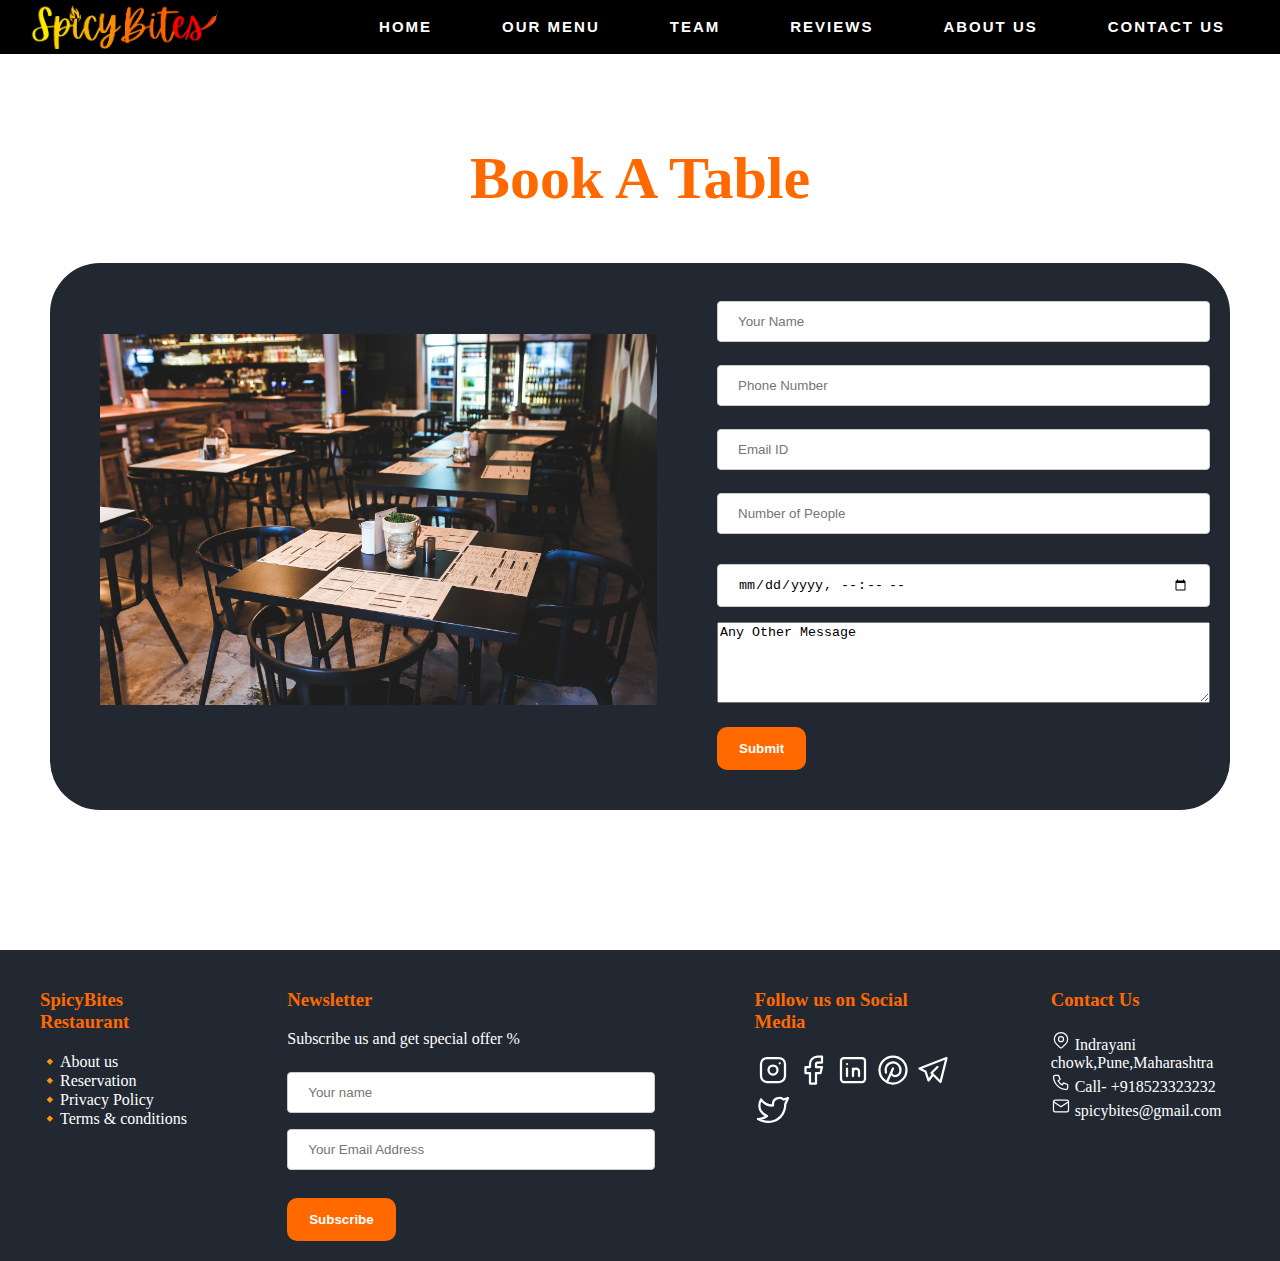
<file: bookatable.html>
<!DOCTYPE html>
<html lang="en">
<head>
    <meta charset="UTF-8">
    <meta http-equiv="X-UA-Compatible" content="IE=edge">
    <meta name="viewport" content="width=device-width, initial-scale=1.0">
    <title>Book a Table</title>
    <link rel="stylesheet" href="bookatable.css">
</head>
<body>
    <div class="head">
        <div class="logo1">
            <img src="logo1.png" height=150px; alt="SpicyBites">
        </div>
      <div class="menu1">
      <ul>
        <li id="home"><a href="index.html">HOME</a></li>
        <li id="our menu"><a href="menu.html">OUR MENU</a></li>
        <li id="team"><a href="team.html">TEAM</a></li>
        <li id="Reviews"><a href="reviews.html">REVIEWS</a></li>
        <li id="aboutus"><a href="about.html">ABOUT US</a></li>
        <li id="contactus"><a href="contactus.html">CONTACT US</a> </li>
      </ul>
      </div>
    </div>

    <br><br><br><br><br>


    <!-- this is book a table part -->
    <P class="tableheading"> Book A Table</P>
   <section class="bookatable" id="bookatable">
    <div class="table">
      <div class="">
        <img src="bookatable.jpg" alt="Restaurant Table">
      </div>
      <div class="table1"> 
      
      <form action="">
        <label for=""></label>
        <input type="text" id="book" required placeholder="Your Name"><br>
        <input type="number" id="book" required placeholder="Phone Number"><br>
        <input type="email" id="book" placeholder="Email ID"><br>
        <input type="number" id="book"  required placeholder="Number of People"><br>
        <input type="datetime-local" id="book" required placeholder="dd/mm/yyyy"><br>
        <textarea name="" id="" cols="59" rows="5">Any Other Message</textarea>
        <input type="submit" value="Submit">

      </form>
    </div>
    </div>
</section>
  
<br><br><br><br><br>
     <!-- this is footer section -->

<footer class="footer">
  
    <div class="spicybites">
        <h3 style="color: #FF6900;">SpicyBites Restaurant</h3>
        <div class="links">
         <ul>
            <li><a href="about.html">🔸About us</a></li><br>
            <li><a href="bookatable.html">🔸Reservation</a></li><br>
            <li><a href="">🔸Privacy Policy</a></li><br>
            <li><a href="">🔸Terms & conditions</a></li>
         </ul>
        </div>
      </div>
  
      <div class="newsletter">
        <h3 style="color: #FF6900;">Newsletter</h3>
        <p style="color: white;">Subscribe us and get special offer %</p>
        <form action="">
          <input type="text" placeholder="Your name">
          <input type="email" placeholder="Your Email Address" required>
          <br>
          <input type="submit" value="Subscribe">
        </form>
      </div>
      
       <div class="Socialmedia">
           <h3 style="color: #FF6900;">Follow us on Social Media</h3>
  
           <svg xmlns="http://www.w3.org/2000/svg" class="socialicon" width="36" height="36" viewBox="0 0 24 24" stroke-width="1.5" stroke="#ffffff" fill="none" stroke-linecap="round" stroke-linejoin="round">
            <path stroke="none" d="M0 0h24v24H0z" fill="none"/>
            <rect x="4" y="4" width="16" height="16" rx="4" />
            <circle cx="12" cy="12" r="3" />
            <line x1="16.5" y1="7.5" x2="16.5" y2="7.501" />
          </svg>
           
          <svg xmlns="http://www.w3.org/2000/svg" class="socialicon" width="36" height="36" viewBox="0 0 24 24" stroke-width="1.5" stroke="#ffffff" fill="none" stroke-linecap="round" stroke-linejoin="round">
            <path stroke="none" d="M0 0h24v24H0z" fill="none"/>
            <path d="M7 10v4h3v7h4v-7h3l1 -4h-4v-2a1 1 0 0 1 1 -1h3v-4h-3a5 5 0 0 0 -5 5v2h-3" />
          </svg>
  
          <svg xmlns="http://www.w3.org/2000/svg" class="socialicon" width="36" height="36" viewBox="0 0 24 24" stroke-width="1.5" stroke="#ffffff" fill="none" stroke-linecap="round" stroke-linejoin="round">
            <path stroke="none" d="M0 0h24v24H0z" fill="none"/>
            <rect x="4" y="4" width="16" height="16" rx="2" />
            <line x1="8" y1="11" x2="8" y2="16" />
            <line x1="8" y1="8" x2="8" y2="8.01" />
            <line x1="12" y1="16" x2="12" y2="11" />
            <path d="M16 16v-3a2 2 0 0 0 -4 0" />
          </svg>
  
          <svg xmlns="http://www.w3.org/2000/svg" class="socialicon" width="36" height="36" viewBox="0 0 24 24" stroke-width="1.5" stroke="#ffffff" fill="none" stroke-linecap="round" stroke-linejoin="round">
            <path stroke="none" d="M0 0h24v24H0z" fill="none"/>
            <line x1="8" y1="20" x2="12" y2="11" />
            <path d="M10.7 14c.437 1.263 1.43 2 2.55 2c2.071 0 3.75 -1.554 3.75 -4a5 5 0 1 0 -9.7 1.7" />
            <circle cx="12" cy="12" r="9" />
          </svg>
  
          <svg xmlns="http://www.w3.org/2000/svg" class="socialicon" width="36" height="36" viewBox="0 0 24 24" stroke-width="1.5" stroke="#ffffff" fill="none" stroke-linecap="round" stroke-linejoin="round">
            <path stroke="none" d="M0 0h24v24H0z" fill="none"/>
            <path d="M15 10l-4 4l6 6l4 -16l-18 7l4 2l2 6l3 -4" />
          </svg>
  
          <svg xmlns="http://www.w3.org/2000/svg" class="icon icon-tabler icon-tabler-brand-twitter" width="36" height="36" viewBox="0 0 24 24" stroke-width="1.5" stroke="#ffffff" fill="none" stroke-linecap="round" stroke-linejoin="round">
            <path stroke="none" d="M0 0h24v24H0z" fill="none"/>
            <path d="M22 4.01c-1 .49 -1.98 .689 -3 .99c-1.121 -1.265 -2.783 -1.335 -4.38 -.737s-2.643 2.06 -2.62 3.737v1c-3.245 .083 -6.135 -1.395 -8 -4c0 0 -4.182 7.433 4 11c-1.872 1.247 -3.739 2.088 -6 2c3.308 1.803 6.913 2.423 10.034 1.517c3.58 -1.04 6.522 -3.723 7.651 -7.742a13.84 13.84 0 0 0 .497 -3.753c-.002 -.249 1.51 -2.772 1.818 -4.013z" />
          </svg>
  
       </div>
  
       <div class="contactfooter">
        <h3 style="color: #FF6900;">Contact Us</h3>
        
         <svg xmlns="http://www.w3.org/2000/svg" class="locationicon" width="20" height="20" viewBox="0 0 24 24" stroke-width="1.5" stroke="#ffffff" fill="none" stroke-linecap="round" stroke-linejoin="round">
          <path stroke="none" d="M0 0h24v24H0z" fill="none"/>
          <circle cx="12" cy="11" r="3" />
          <path d="M17.657 16.657l-4.243 4.243a2 2 0 0 1 -2.827 0l-4.244 -4.243a8 8 0 1 1 11.314 0z" />
        </svg>
        <span style="color:white ;">Indrayani chowk,Pune,Maharashtra</span>
         <br>
        <svg xmlns="http://www.w3.org/2000/svg" class="callicon" width="20" height="20" viewBox="0 0 24 24" stroke-width="1.5" stroke="#ffffff" fill="none" stroke-linecap="round" stroke-linejoin="round">
          <path stroke="none" d="M0 0h24v24H0z" fill="none"/>
          <path d="M5 4h4l2 5l-2.5 1.5a11 11 0 0 0 5 5l1.5 -2.5l5 2v4a2 2 0 0 1 -2 2a16 16 0 0 1 -15 -15a2 2 0 0 1 2 -2" />
        </svg>
        <span style="color: white;">Call- +918523323232</span>
        <br>
        <svg xmlns="http://www.w3.org/2000/svg" class="mailicon" width="20" height="20" viewBox="0 0 24 24" stroke-width="1.5" stroke="#ffffff" fill="none" stroke-linecap="round" stroke-linejoin="round">
          <path stroke="none" d="M0 0h24v24H0z" fill="none"/>
          <rect x="3" y="5" width="18" height="14" rx="2" />
          <polyline points="3 7 12 13 21 7" />
        </svg>
        <span style="color: white;">spicybites@gmail.com</span>
       </div>
        
  </footer>
  
</body>
</html>
</file>
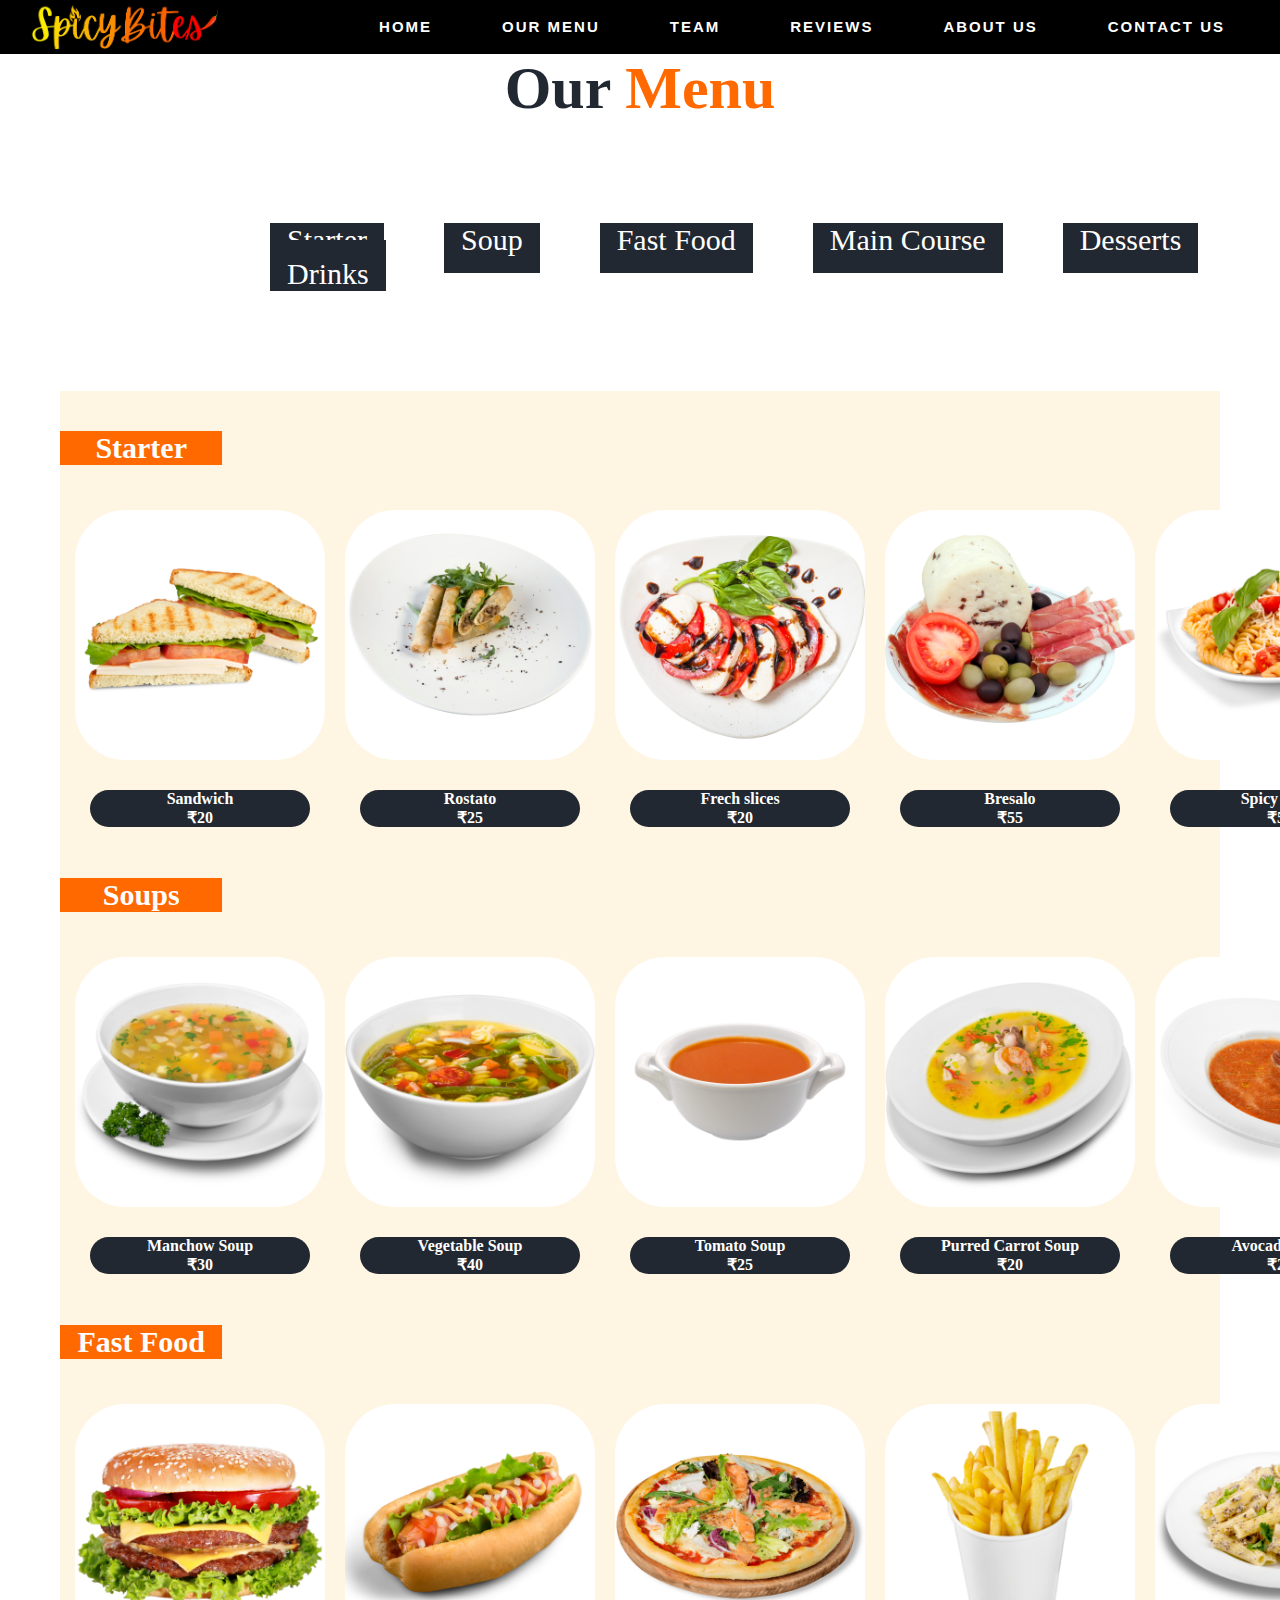
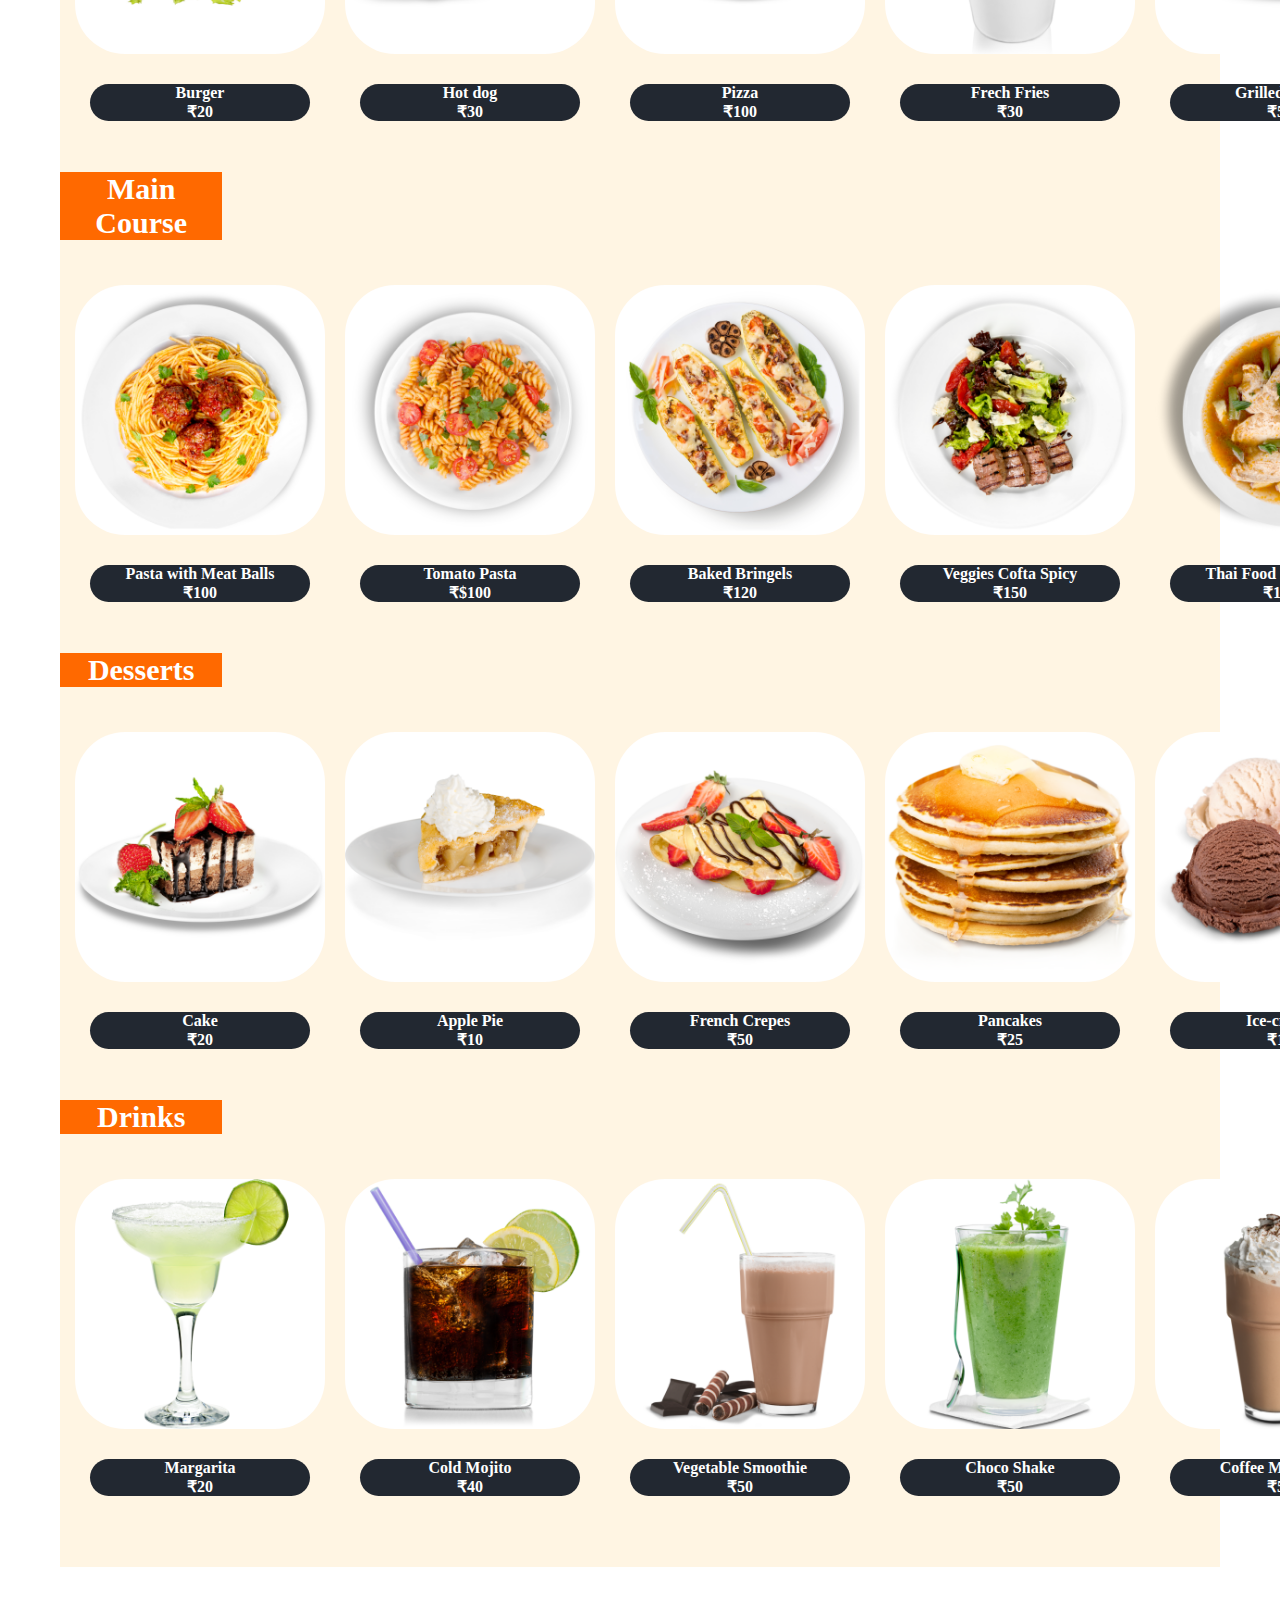
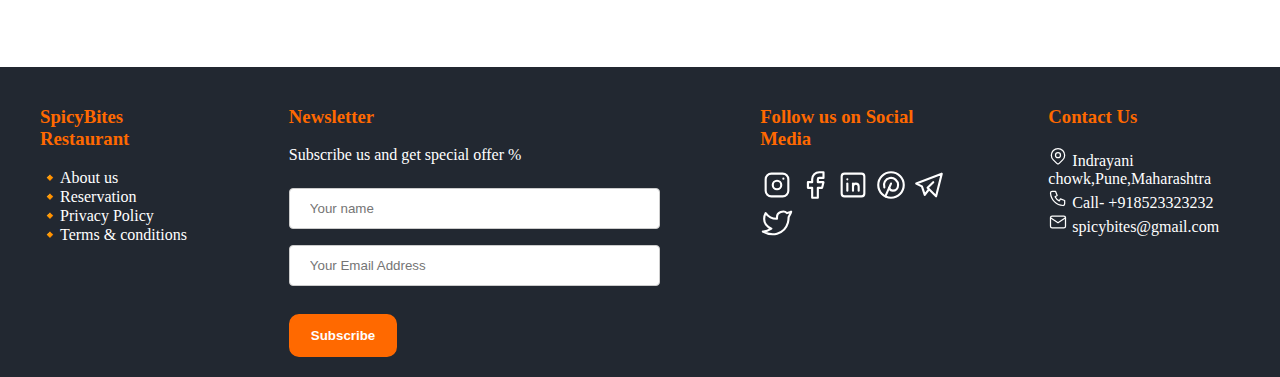
<file: menu.html>
<!DOCTYPE html>
<html lang="en">
<head>
    <meta charset="UTF-8">
    <meta http-equiv="X-UA-Compatible" content="IE=edge">
    <meta name="viewport" content="width=device-width, initial-scale=1.0">
    <title>SpicyBites Menu</title>
    <link rel="stylesheet" href="menu.css">
</head>
<body>
 
    <!-- this is navigation bar section  -->


    <div class="head">
        <div class="logo1">
            <img src="logo1.png" height=150px; alt="SpicyBites">
        </div>
      <div class="menu1">
      <ul>
        <li id="home"><a href="index.html">HOME</a></li>
        <li id="our menu"><a href="menu.html">OUR MENU</a></li>
        <li id="team"><a href="team.html">TEAM</a></li>
        <li id="Reviews"><a href="reviews.html">REVIEWS</a></li>
        <li id="aboutus"><a href="about.html">ABOUT US</a></li>
        <li id="contactus"><a href="contactus.html">CONTACT US</a> </li>
      </ul>
      </div>
    </div>

<!-- This is our menu section -->

<p class="delicious">Our <span style="color: #FF6900;">Menu</span></p>
<div class="ourmenu">
  <ul>
    <li id="#starter"><a href="#starter">Starter</a></li>
    <li id=""><a href="#soup">Soup</a></li>
    <li id=""><a href="#fastfood">Fast Food</a></li>
    <li id=""><a href="#maincourse">Main Course</a></li>
    <li id=""><a href="#desserts">Desserts</a></li>
    <li id=""><a href="#drinks">Drinks</a></li>
  </ul>
  </div>


  <section class="dishcontainer">
      <p class="maindishhead" id="starter">Starter</p>
      <div class="dishesimg" >
        <div class="imagecontainer">
          <img src="starter1.png" alt="Dish" class="disheffect">
            <div class="dishname">
              <p>Sandwich<br><span>₹20<span></p>
            </div>
        </div>

        <div class="imagecontainer">
          <img src="starter2.png" alt="Dish" class="disheffect">
          <div class="dishname">
            <p>Rostato<br><span>₹25<span></p>
          </div>
        </div>


        <div class="imagecontainer">
          <img src="starter3.png" alt="Dish" class="disheffect">
          <div class="dishname">
            <p>Frech slices<br><span>₹20<span></p>
          </div>
        </div>


        <div class="imagecontainer">
          <img src="starter4.png" alt="Dish" class="disheffect">
          <div class="dishname">
            <p>Bresalo<br><span>₹55<span></p>
          </div>
        </div>


        <div class="imagecontainer">
          <img src="starter5.png" alt="Dish" class="disheffect">
          <div class="dishname">
            <p>Spicy Pasta<br><span>₹55<span></p>
          </div>
        </div>
      </div>
    

    <!-- this is soup part -->

      <p class="maindishhead" id="soup">Soups</p>
      <div class="dishesimg">
        <div class="imagecontainer">
          <img src="soup1.png" alt="Dish" class="disheffect">
            <div class="dishname">
              <p>Manchow Soup<br><span>₹30<span></p>
            </div>
        </div>

        <div class="imagecontainer">
          <img src="soup2.png" alt="Dish" class="disheffect">
          <div class="dishname">
            <p>Vegetable Soup<br><span>₹40<span></p>
          </div>
        </div>


        <div class="imagecontainer">
          <img src="soup3.png" alt="Dish" class="disheffect">
          <div class="dishname">
            <p>Tomato Soup<br><span>₹25<span></p>
          </div>
        </div>


        <div class="imagecontainer">
          <img src="soup4.png" alt="Dish" class="disheffect">
          <div class="dishname">
            <p>Purred Carrot Soup<br><span>₹20<span></p>
          </div>
        </div>


        <div class="imagecontainer">
          <img src="soup5.png" alt="Dish" class="disheffect">
          <div class="dishname">
            <p>Avocado Soup<br><span>₹20<span></p>
          </div>
        </div>
      </div>



    <!-- this is fast food part -->

    <p class="maindishhead" id="fastfood">Fast Food</p>
    <div class="dishesimg">
      <div class="imagecontainer">
        <img src="fast1.png" alt="Dish" class="disheffect">
          <div class="dishname">
            <p>Burger<br><span>₹20<span></p>
          </div>
      </div>

      <div class="imagecontainer">
        <img src="fast2.png" alt="Dish" class="disheffect">
        <div class="dishname">
          <p>Hot dog<br><span>₹30<span></p>
        </div>
      </div>


      <div class="imagecontainer">
        <img src="fast3.png" alt="Dish" class="disheffect">
        <div class="dishname">
          <p>Pizza<br><span>₹100<span></p>
        </div>
      </div>


      <div class="imagecontainer">
        <img src="fast4.png" alt="Dish" class="disheffect">
        <div class="dishname">
          <p>Frech Fries<br><span>₹30<span></p>
        </div>
      </div>


      <div class="imagecontainer">
        <img src="fast5.png" alt="Dish" class="disheffect">
        <div class="dishname">
          <p>Grilled Pasta<br><span>₹50<span></p>
        </div>
      </div>
    </div>

<!-- this is main course part -->

<p class="maindishhead" id="maincourse">Main Course</p>
    <div class="dishesimg">
      <div class="imagecontainer">
        <img src="dish1.png" alt="Dish" class="disheffect">
          <div class="dishname">
            <p>Pasta with Meat Balls<br><span>₹100<span></p>
          </div>
      </div>

      <div class="imagecontainer">
        <img src="dish2.png" alt="Dish" class="disheffect">
        <div class="dishname">
          <p>Tomato Pasta<br><span>₹$100<span></p>
        </div>
      </div>


      <div class="imagecontainer">
        <img src="dish3.png" alt="Dish" class="disheffect">
        <div class="dishname">
          <p>Baked Bringels<br><span>₹120<span></p>
        </div>
      </div>


      <div class="imagecontainer">
        <img src="dish4.png" alt="Dish" class="disheffect">
        <div class="dishname">
          <p>Veggies Cofta Spicy<br><span>₹150<span></p>
        </div>
      </div>


      <div class="imagecontainer">
        <img src="dish5.png" alt="Dish" class="disheffect">
        <div class="dishname">
          <p>Thai Food Red Curry<br><span>₹120<span></p>
        </div>
      </div>
    </div>

   
    
    <!-- this is dessert part -->
    
    <p class="maindishhead" id="desserts">Desserts</p>
    <div class="dishesimg">
      <div class="imagecontainer">
        <img src="desserts1.png" alt="Dish" class="disheffect">
          <div class="dishname">
            <p>Cake<br><span>₹20<span></p>
          </div>
      </div>

      <div class="imagecontainer">
        <img src="desserts2.png" alt="Dish" class="disheffect">
        <div class="dishname">
          <p>Apple Pie<br><span>₹10<span></p>
        </div>
      </div>


      <div class="imagecontainer">
        <img src="desserts3.png" alt="Dish" class="disheffect">
        <div class="dishname">
          <p>French Crepes<br><span>₹50<span></p>
        </div>
      </div>


      <div class="imagecontainer">
        <img src="desserts4.png" alt="Dish" class="disheffect">
        <div class="dishname">
          <p>Pancakes<br><span>₹25<span></p>
        </div>
      </div>


      <div class="imagecontainer">
        <img src="desserts5.png" alt="Dish" class="disheffect">
        <div class="dishname">
          <p>Ice-cream<br><span>₹15<span></p>
        </div>
      </div>
    </div>




    <!-- this is last part -->

    <p class="maindishhead" id="drinks">Drinks</p>
    <div class="dishesimg">
      <div class="imagecontainer">
        <img src="drink1.png" alt="Dish" class="disheffect">
          <div class="dishname">
            <p>Margarita<br><span>₹20<span></p>
          </div>
      </div>

      <div class="imagecontainer">
        <img src="drink2.png" alt="Dish" class="disheffect">
        <div class="dishname">
          <p>Cold Mojito<br><span>₹40<span></p>
        </div>
      </div>


      <div class="imagecontainer">
        <img src="drink3.png" alt="Dish" class="disheffect">
        <div class="dishname">
          <p>Vegetable Smoothie<br><span>₹50<span></p>
        </div>
      </div>


      <div class="imagecontainer">
        <img src="drink4.png" alt="Dish" class="disheffect">
        <div class="dishname">
          <p>Choco Shake<br><span>₹50<span></p>
        </div>
      </div>


      <div class="imagecontainer">
        <img src="drink5.png" alt="Dish" class="disheffect">
        <div class="dishname">
          <p>Coffee Milkshake<br><span>₹50<span></p>
        </div>
      </div>
    </div>   
  </section>




    <!-- this is footer section -->

<footer class="footer">
  
  <div class="spicybites">
      <h3 style="color: #FF6900;">SpicyBites Restaurant</h3>
      <div class="links">
       <ul>
          <li><a href="about.html">🔸About us</a></li><br>
          <li><a href="bookatable.html">🔸Reservation</a></li><br>
          <li><a href="">🔸Privacy Policy</a></li><br>
          <li><a href="">🔸Terms & conditions</a></li>
       </ul>
      </div>
    </div>

    <div class="newsletter">
      <h3 style="color: #FF6900;">Newsletter</h3>
      <p style="color: white;">Subscribe us and get special offer %</p>
      <form action="">
        <input type="text" placeholder="Your name">
        <input type="email" placeholder="Your Email Address" required>
        <br>
        <input type="submit" value="Subscribe">
      </form>
    </div>
    
     <div class="Socialmedia">
         <h3 style="color: #FF6900;">Follow us on Social Media</h3>

         <svg xmlns="http://www.w3.org/2000/svg" class="socialicon" width="34" height="34" viewBox="0 0 24 24" stroke-width="1.5" stroke="#ffffff" fill="none" stroke-linecap="round" stroke-linejoin="round">
          <path stroke="none" d="M0 0h24v24H0z" fill="none"/>
          <rect x="4" y="4" width="16" height="16" rx="4" />
          <circle cx="12" cy="12" r="3" />
          <line x1="16.5" y1="7.5" x2="16.5" y2="7.501" />
        </svg>
         
        <svg xmlns="http://www.w3.org/2000/svg" class="socialicon" width="34" height="34" viewBox="0 0 24 24" stroke-width="1.5" stroke="#ffffff" fill="none" stroke-linecap="round" stroke-linejoin="round">
          <path stroke="none" d="M0 0h24v24H0z" fill="none"/>
          <path d="M7 10v4h3v7h4v-7h3l1 -4h-4v-2a1 1 0 0 1 1 -1h3v-4h-3a5 5 0 0 0 -5 5v2h-3" />
        </svg>

        <svg xmlns="http://www.w3.org/2000/svg" class="socialicon" width="34" height="34" viewBox="0 0 24 24" stroke-width="1.5" stroke="#ffffff" fill="none" stroke-linecap="round" stroke-linejoin="round">
          <path stroke="none" d="M0 0h24v24H0z" fill="none"/>
          <rect x="4" y="4" width="16" height="16" rx="2" />
          <line x1="8" y1="11" x2="8" y2="16" />
          <line x1="8" y1="8" x2="8" y2="8.01" />
          <line x1="12" y1="16" x2="12" y2="11" />
          <path d="M16 16v-3a2 2 0 0 0 -4 0" />
        </svg>

        <svg xmlns="http://www.w3.org/2000/svg" class="socialicon" width="34" height="34" viewBox="0 0 24 24" stroke-width="1.5" stroke="#ffffff" fill="none" stroke-linecap="round" stroke-linejoin="round">
          <path stroke="none" d="M0 0h24v24H0z" fill="none"/>
          <line x1="8" y1="20" x2="12" y2="11" />
          <path d="M10.7 14c.437 1.263 1.43 2 2.55 2c2.071 0 3.75 -1.554 3.75 -4a5 5 0 1 0 -9.7 1.7" />
          <circle cx="12" cy="12" r="9" />
        </svg>

        <svg xmlns="http://www.w3.org/2000/svg" class="socialicon" width="34" height="34" viewBox="0 0 24 24" stroke-width="1.5" stroke="#ffffff" fill="none" stroke-linecap="round" stroke-linejoin="round">
          <path stroke="none" d="M0 0h24v24H0z" fill="none"/>
          <path d="M15 10l-4 4l6 6l4 -16l-18 7l4 2l2 6l3 -4" />
        </svg>

        <svg xmlns="http://www.w3.org/2000/svg" class="icon icon-tabler icon-tabler-brand-twitter" width="34" height="34" viewBox="0 0 24 24" stroke-width="1.5" stroke="#ffffff" fill="none" stroke-linecap="round" stroke-linejoin="round">
          <path stroke="none" d="M0 0h24v24H0z" fill="none"/>
          <path d="M22 4.01c-1 .49 -1.98 .689 -3 .99c-1.121 -1.265 -2.783 -1.335 -4.38 -.737s-2.643 2.06 -2.62 3.737v1c-3.245 .083 -6.135 -1.395 -8 -4c0 0 -4.182 7.433 4 11c-1.872 1.247 -3.739 2.088 -6 2c3.308 1.803 6.913 2.423 10.034 1.517c3.58 -1.04 6.522 -3.723 7.651 -7.742a13.84 13.84 0 0 0 .497 -3.753c-.002 -.249 1.51 -2.772 1.818 -4.013z" />
        </svg>

     </div>

     <div class="contactfooter">
      <h3 style="color: #FF6900;">Contact Us</h3>
      
       <svg xmlns="http://www.w3.org/2000/svg" class="locationicon" width="20" height="20" viewBox="0 0 24 24" stroke-width="1.5" stroke="#ffffff" fill="none" stroke-linecap="round" stroke-linejoin="round">
        <path stroke="none" d="M0 0h24v24H0z" fill="none"/>
        <circle cx="12" cy="11" r="3" />
        <path d="M17.657 16.657l-4.243 4.243a2 2 0 0 1 -2.827 0l-4.244 -4.243a8 8 0 1 1 11.314 0z" />
      </svg>
      <span style="color:white ;">Indrayani chowk,Pune,Maharashtra</span>
       <br>
      <svg xmlns="http://www.w3.org/2000/svg" class="callicon" width="20" height="20" viewBox="0 0 24 24" stroke-width="1.5" stroke="#ffffff" fill="none" stroke-linecap="round" stroke-linejoin="round">
        <path stroke="none" d="M0 0h24v24H0z" fill="none"/>
        <path d="M5 4h4l2 5l-2.5 1.5a11 11 0 0 0 5 5l1.5 -2.5l5 2v4a2 2 0 0 1 -2 2a16 16 0 0 1 -15 -15a2 2 0 0 1 2 -2" />
      </svg>
      <span style="color: white;">Call- +918523323232</span>
      <br>
      <svg xmlns="http://www.w3.org/2000/svg" class="mailicon" width="20" height="20" viewBox="0 0 24 24" stroke-width="1.5" stroke="#ffffff" fill="none" stroke-linecap="round" stroke-linejoin="round">
        <path stroke="none" d="M0 0h24v24H0z" fill="none"/>
        <rect x="3" y="5" width="18" height="14" rx="2" />
        <polyline points="3 7 12 13 21 7" />
      </svg>
      <span style="color: white;">spicybites@gmail.com</span>
     </div>
      
</footer>
 

</body>
</html>
</file>
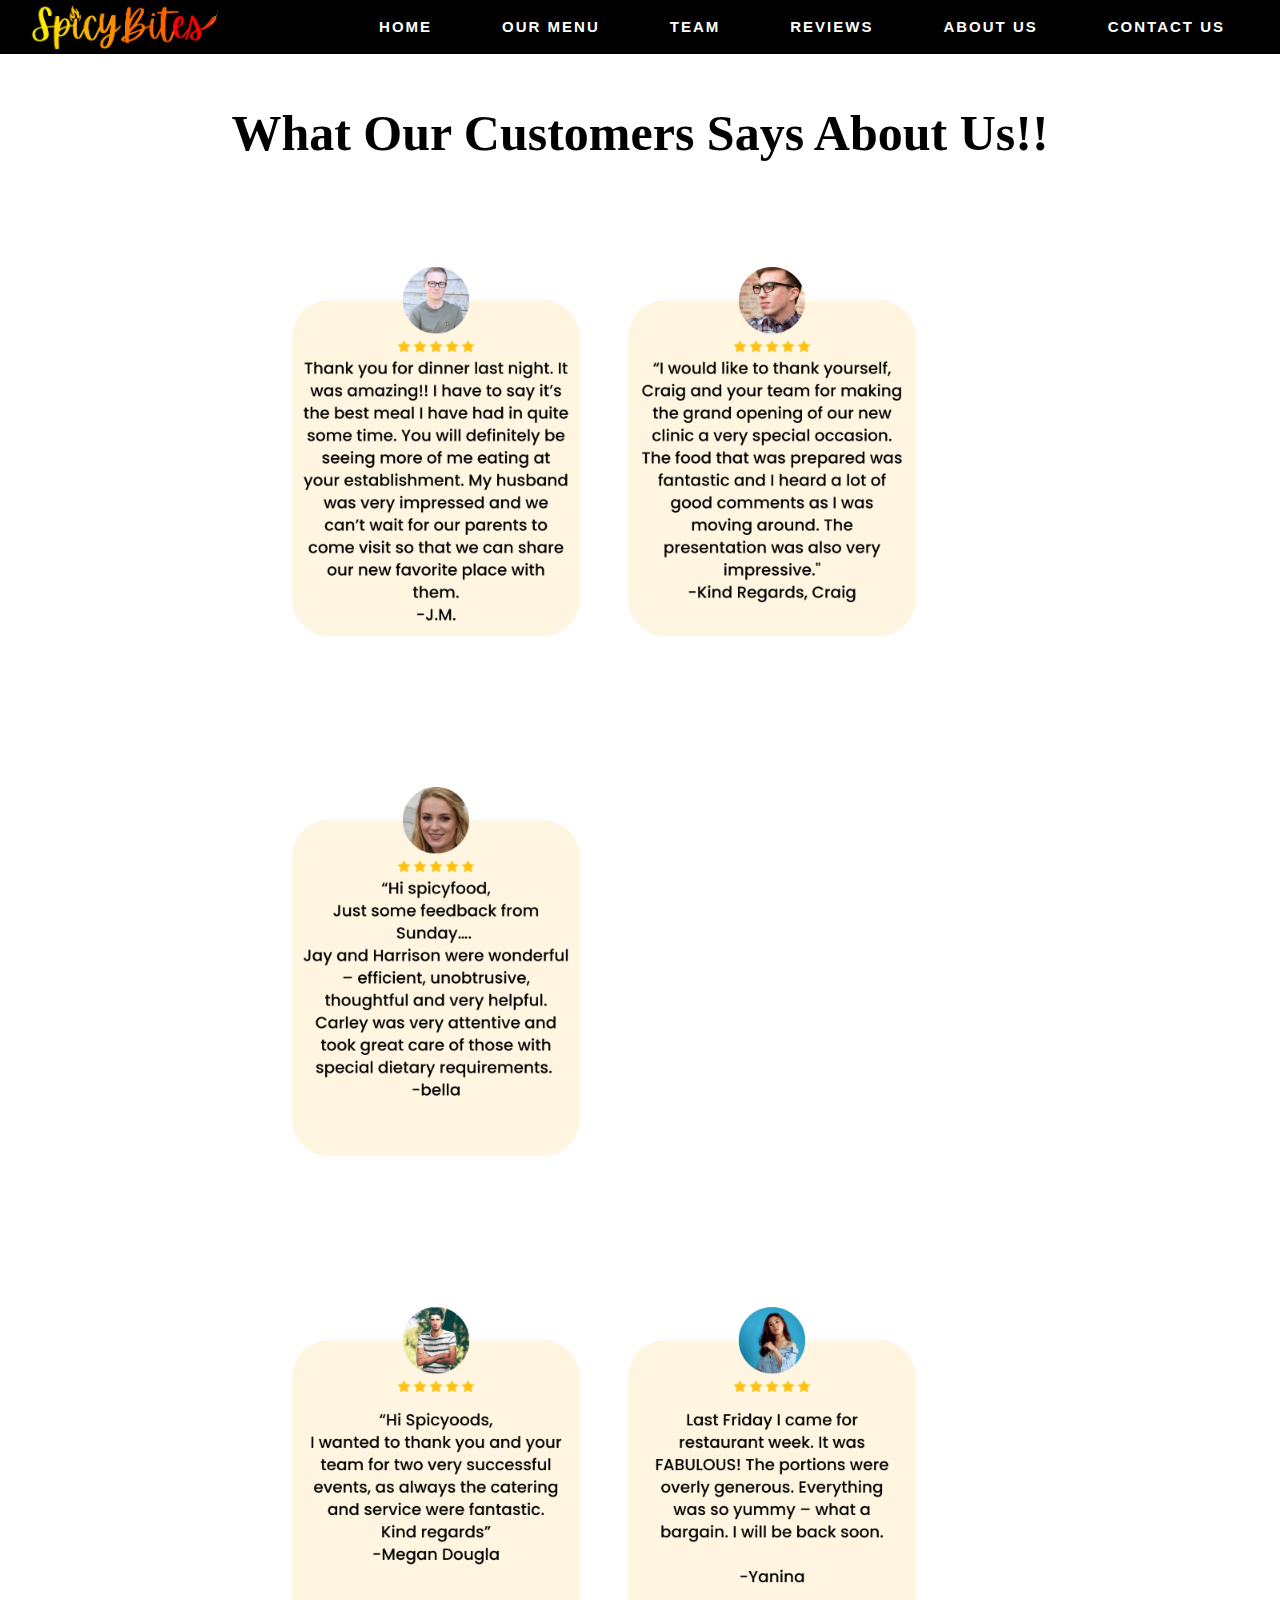
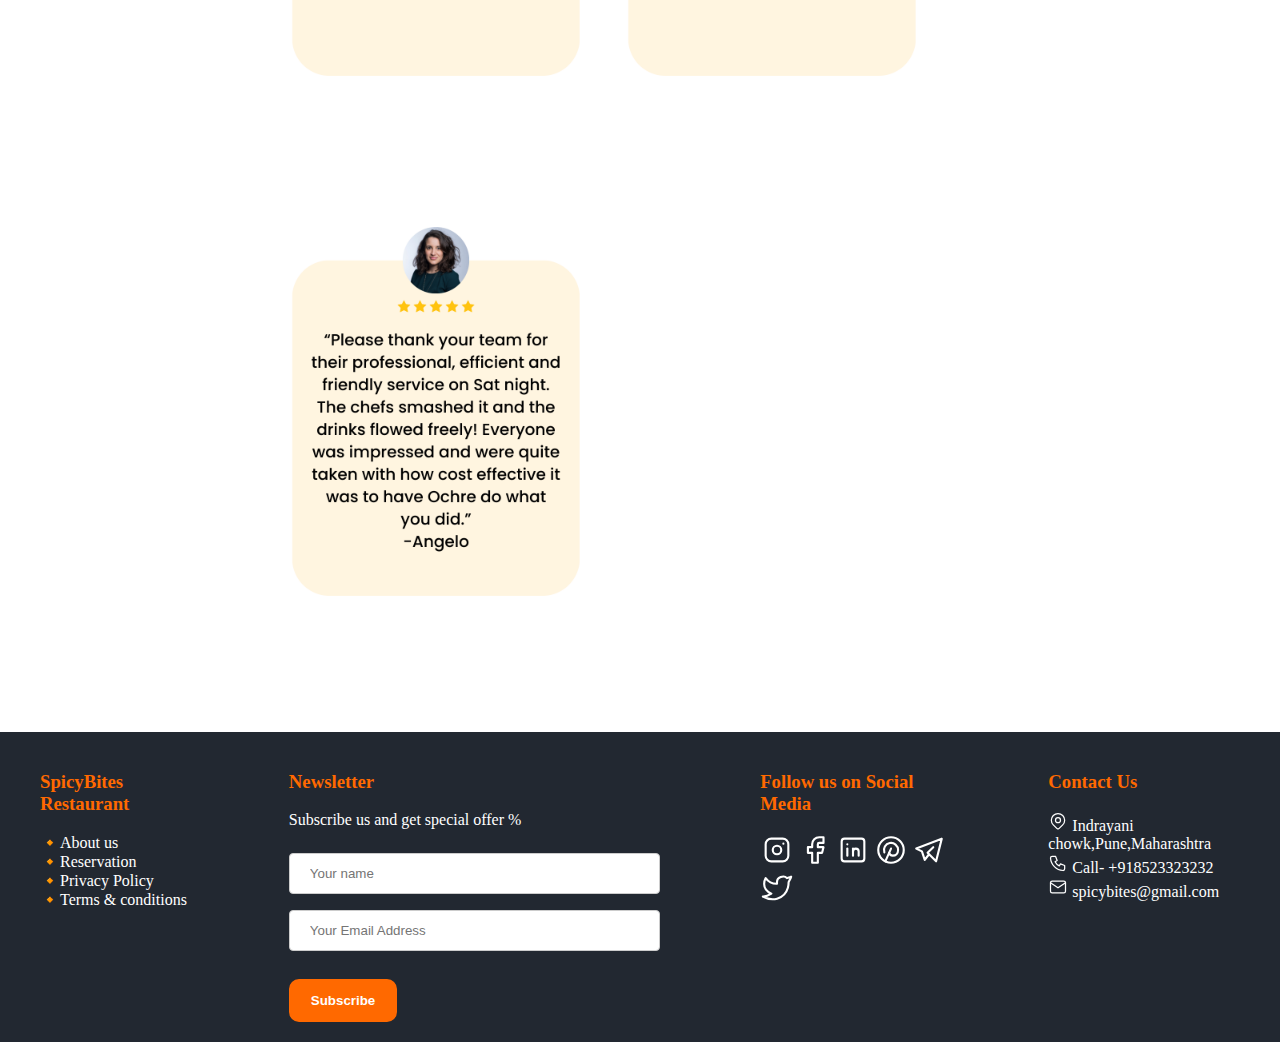
<file: reviews.html>
<!DOCTYPE html>
<html lang="en">
<head>
    <meta charset="UTF-8">
    <meta http-equiv="X-UA-Compatible" content="IE=edge">
    <meta name="viewport" content="width=device-width, initial-scale=1.0">
    <title>SpicyBites Menu</title>
    <link rel="stylesheet" href="reviews.css">
</head>
<body>
 
    <!-- this is navigation bar section  -->


    <div class="head">
        <div class="logo1">
            <img src="logo1.png" height=150px; alt="SpicyBites">
        </div>
      <div class="menu1">
      <ul>
        <li id="home"><a href="index.html">HOME</a></li>
        <li id="our menu"><a href="menu.html">OUR MENU</a></li>
        <li id="team"><a href="team.html">TEAM</a></li>
        <li id="Reviews"><a href="reviews.html">REVIEWS</a></li>
        <li id="aboutus"><a href="about.html">ABOUT US</a></li>
        <li id="contactus"><a href="contactus.html">CONTACT US</a> </li>
      </ul>
      </div>
    </div>

<!-- this is reviews section -->

 <!-- this is reviews section -->
 <section class="reviews" id="reviews">
  <p style="font-size:50px ;text-align: center;font-weight: bolder;">What Our Customers Says About Us!!</p>
<div class="reviews-container">
  <div class="reviews">
      <img src="review1.png" alt="">
      <img src="review2.png" alt="">
      <img src="review3.png" alt="">
  </div>

  <div class="reviews">
    <img src="review4.png" alt="">
    <img src="review5.png" alt="">
    <img src="review6.png" alt="">
  </div>
</div>  


</section>







    <!-- this is footer section -->

<footer class="footer">
  
  <div class="spicybites">
      <h3 style="color: #FF6900;">SpicyBites Restaurant</h3>
      <div class="links">
       <ul>
          <li><a href="about.html">🔸About us</a></li><br>
          <li><a href="bookatable.html">🔸Reservation</a></li><br>
          <li><a href="">🔸Privacy Policy</a></li><br>
          <li><a href="">🔸Terms & conditions</a></li>
       </ul>
      </div>
    </div>

    <div class="newsletter">
      <h3 style="color: #FF6900;">Newsletter</h3>
      <p style="color: white;">Subscribe us and get special offer %</p>
      <form action="">
        <input type="text" placeholder="Your name">
        <input type="email" placeholder="Your Email Address" required>
        <br>
        <input type="submit" value="Subscribe">
      </form>
    </div>
    
     <div class="Socialmedia">
         <h3 style="color: #FF6900;">Follow us on Social Media</h3>

         <svg xmlns="http://www.w3.org/2000/svg" class="socialicon" width="34" height="34" viewBox="0 0 24 24" stroke-width="1.5" stroke="#ffffff" fill="none" stroke-linecap="round" stroke-linejoin="round">
          <path stroke="none" d="M0 0h24v24H0z" fill="none"/>
          <rect x="4" y="4" width="16" height="16" rx="4" />
          <circle cx="12" cy="12" r="3" />
          <line x1="16.5" y1="7.5" x2="16.5" y2="7.501" />
        </svg>
         
        <svg xmlns="http://www.w3.org/2000/svg" class="socialicon" width="34" height="34" viewBox="0 0 24 24" stroke-width="1.5" stroke="#ffffff" fill="none" stroke-linecap="round" stroke-linejoin="round">
          <path stroke="none" d="M0 0h24v24H0z" fill="none"/>
          <path d="M7 10v4h3v7h4v-7h3l1 -4h-4v-2a1 1 0 0 1 1 -1h3v-4h-3a5 5 0 0 0 -5 5v2h-3" />
        </svg>

        <svg xmlns="http://www.w3.org/2000/svg" class="socialicon" width="34" height="34" viewBox="0 0 24 24" stroke-width="1.5" stroke="#ffffff" fill="none" stroke-linecap="round" stroke-linejoin="round">
          <path stroke="none" d="M0 0h24v24H0z" fill="none"/>
          <rect x="4" y="4" width="16" height="16" rx="2" />
          <line x1="8" y1="11" x2="8" y2="16" />
          <line x1="8" y1="8" x2="8" y2="8.01" />
          <line x1="12" y1="16" x2="12" y2="11" />
          <path d="M16 16v-3a2 2 0 0 0 -4 0" />
        </svg>

        <svg xmlns="http://www.w3.org/2000/svg" class="socialicon" width="34" height="34" viewBox="0 0 24 24" stroke-width="1.5" stroke="#ffffff" fill="none" stroke-linecap="round" stroke-linejoin="round">
          <path stroke="none" d="M0 0h24v24H0z" fill="none"/>
          <line x1="8" y1="20" x2="12" y2="11" />
          <path d="M10.7 14c.437 1.263 1.43 2 2.55 2c2.071 0 3.75 -1.554 3.75 -4a5 5 0 1 0 -9.7 1.7" />
          <circle cx="12" cy="12" r="9" />
        </svg>

        <svg xmlns="http://www.w3.org/2000/svg" class="socialicon" width="34" height="34" viewBox="0 0 24 24" stroke-width="1.5" stroke="#ffffff" fill="none" stroke-linecap="round" stroke-linejoin="round">
          <path stroke="none" d="M0 0h24v24H0z" fill="none"/>
          <path d="M15 10l-4 4l6 6l4 -16l-18 7l4 2l2 6l3 -4" />
        </svg>

        <svg xmlns="http://www.w3.org/2000/svg" class="icon icon-tabler icon-tabler-brand-twitter" width="34" height="34" viewBox="0 0 24 24" stroke-width="1.5" stroke="#ffffff" fill="none" stroke-linecap="round" stroke-linejoin="round">
          <path stroke="none" d="M0 0h24v24H0z" fill="none"/>
          <path d="M22 4.01c-1 .49 -1.98 .689 -3 .99c-1.121 -1.265 -2.783 -1.335 -4.38 -.737s-2.643 2.06 -2.62 3.737v1c-3.245 .083 -6.135 -1.395 -8 -4c0 0 -4.182 7.433 4 11c-1.872 1.247 -3.739 2.088 -6 2c3.308 1.803 6.913 2.423 10.034 1.517c3.58 -1.04 6.522 -3.723 7.651 -7.742a13.84 13.84 0 0 0 .497 -3.753c-.002 -.249 1.51 -2.772 1.818 -4.013z" />
        </svg>

     </div>

     <div class="contactfooter">
      <h3 style="color: #FF6900;">Contact Us</h3>
      
       <svg xmlns="http://www.w3.org/2000/svg" class="locationicon" width="20" height="20" viewBox="0 0 24 24" stroke-width="1.5" stroke="#ffffff" fill="none" stroke-linecap="round" stroke-linejoin="round">
        <path stroke="none" d="M0 0h24v24H0z" fill="none"/>
        <circle cx="12" cy="11" r="3" />
        <path d="M17.657 16.657l-4.243 4.243a2 2 0 0 1 -2.827 0l-4.244 -4.243a8 8 0 1 1 11.314 0z" />
      </svg>
      <span style="color:white ;">Indrayani chowk,Pune,Maharashtra</span>
       <br>
      <svg xmlns="http://www.w3.org/2000/svg" class="callicon" width="20" height="20" viewBox="0 0 24 24" stroke-width="1.5" stroke="#ffffff" fill="none" stroke-linecap="round" stroke-linejoin="round">
        <path stroke="none" d="M0 0h24v24H0z" fill="none"/>
        <path d="M5 4h4l2 5l-2.5 1.5a11 11 0 0 0 5 5l1.5 -2.5l5 2v4a2 2 0 0 1 -2 2a16 16 0 0 1 -15 -15a2 2 0 0 1 2 -2" />
      </svg>
      <span style="color: white;">Call- +918523323232</span>
      <br>
      <svg xmlns="http://www.w3.org/2000/svg" class="mailicon" width="20" height="20" viewBox="0 0 24 24" stroke-width="1.5" stroke="#ffffff" fill="none" stroke-linecap="round" stroke-linejoin="round">
        <path stroke="none" d="M0 0h24v24H0z" fill="none"/>
        <rect x="3" y="5" width="18" height="14" rx="2" />
        <polyline points="3 7 12 13 21 7" />
      </svg>
      <span style="color: white;">spicybites@gmail.com</span>
     </div>
      
</footer>
 

</body>
</html>
</file>
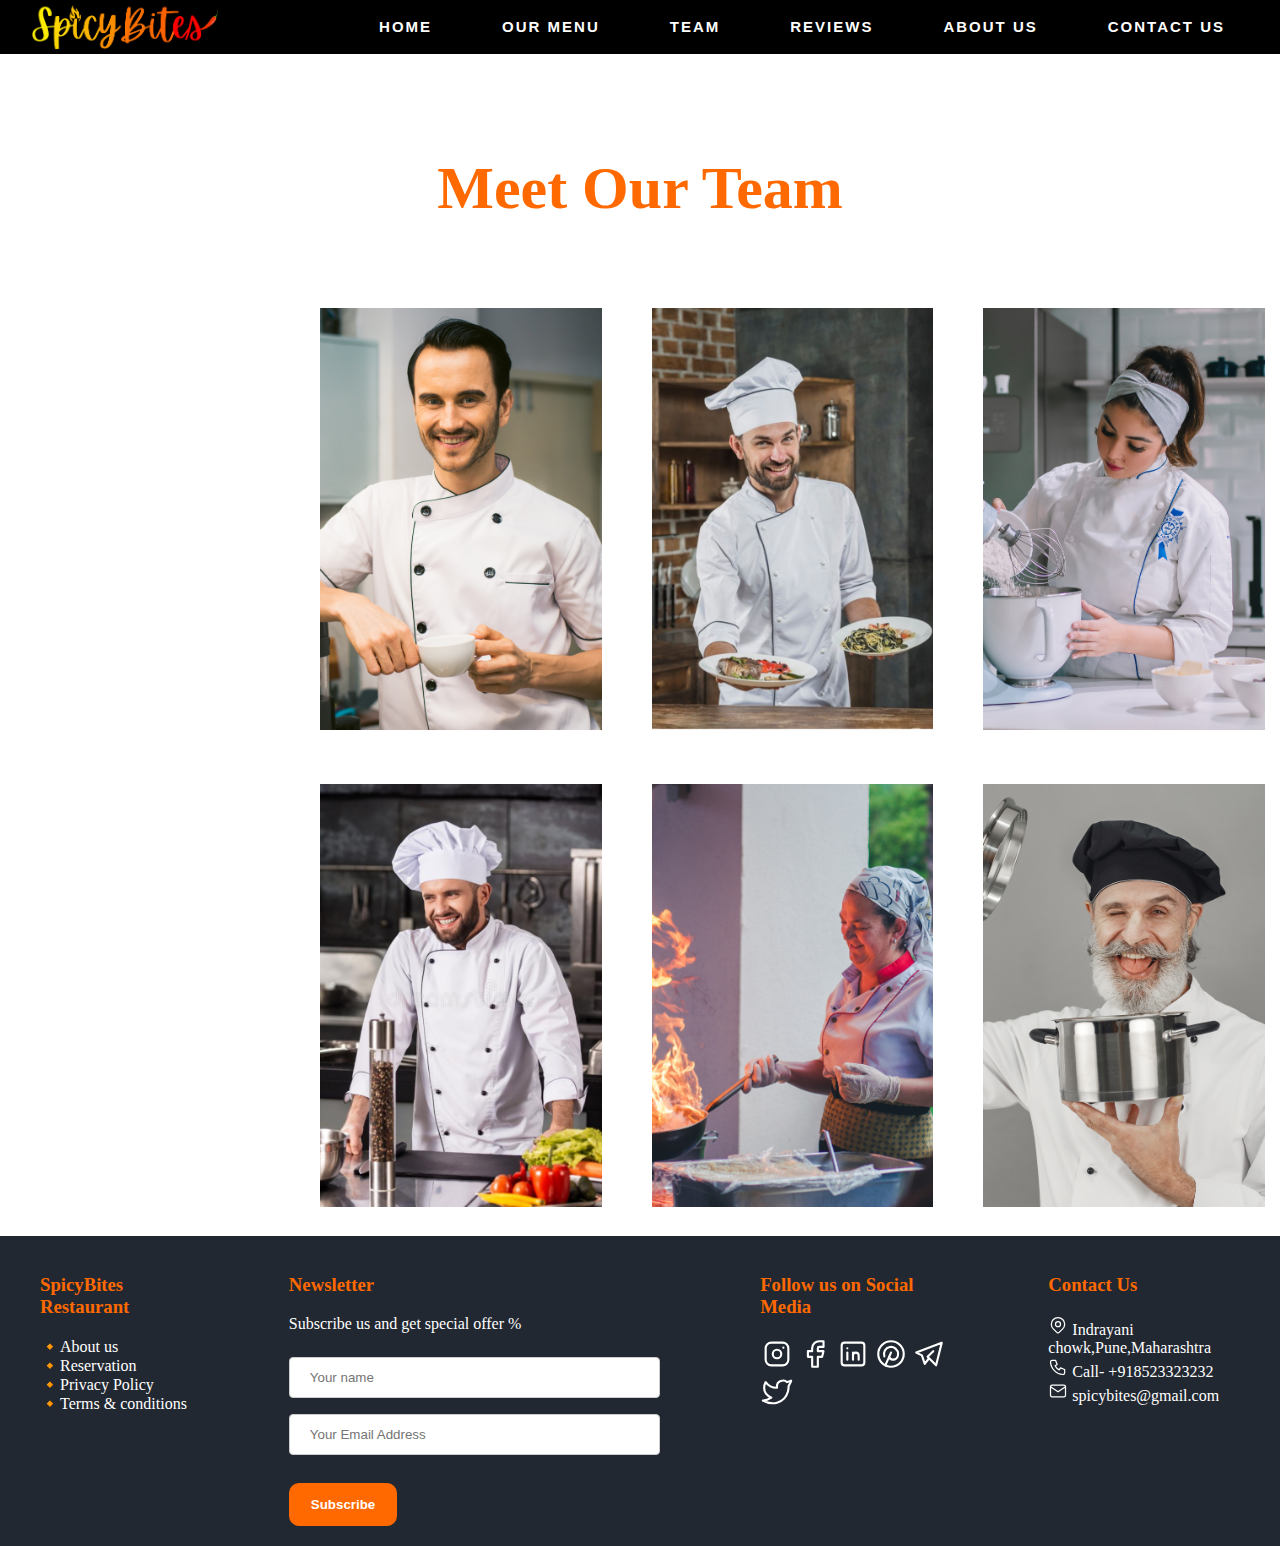
<file: team.html>
<!DOCTYPE html>
<html lang="en">
<head>
    <meta charset="UTF-8">
    <meta http-equiv="X-UA-Compatible" content="IE=edge">
    <meta name="viewport" content="width=device-width, initial-scale=1.0">
    <title>SpicyBites Menu</title>
    <link rel="stylesheet" href="team.css">
</head>
<body>
 
    <!-- this is navigation bar section  -->


    <div class="head">
        <div class="logo1">
            <img src="logo1.png" height=150px; alt="SpicyBites">
        </div>
      <div class="menu1">
      <ul>
        <li id="home"><a href="index.html">HOME</a></li>
        <li id="our menu"><a href="menu.html">OUR MENU</a></li>
        <li id="team"><a href="team.html">TEAM</a></li>
        <li id="Reviews"><a href="reviews.html">REVIEWS</a></li>
        <li id="aboutus"><a href="about.html">ABOUT US</a></li>
        <li id="contactus"><a href="contactus.html">CONTACT US</a> </li>
      </ul>
      </div>
    </div>

   <!-- this is our team scetion -->
    
   
  <section class="Chefteam" id="ourteam">
    <p class="teamh1">Meet Our Team</p>
        <div class="chefimg">
            <div class="chefimages">
                <div class="container1">
                   <img src="chef1.png" alt="chef1" class="chefimg1">
                   <div class="texteffect">
                    <div class="text1">Chef Noah Smith</div>
                   </div>
                </div>

               <div class="container2">
                 <img src="chef2.png" alt="chef2" class="chefimg2">
                 <div class="texteffect">
                  <div class="text2">Chef William Miller</div>
                 </div>
               </div>

               <div class="container3">
                 <img src="chef3.png" alt="chef3" class="chefimg3">
                 <div class="texteffect">
                   <div class="text3">Chef Amelia Jones</div>
                 </div>
                </div>
              </div>
  
    <div class="chefimages">

    <div class="container4">
      <img src="chef4.png" alt="chef4" class="chefimg4">
      <div class="texteffect">
        <div class="text4">Chef Benjamin Davis</div>
      </div>
    </div>

    <div class="container5">
      <img src="chef5.png" alt="chef5" class="chefimg5">
      <div class="texteffect">
        <div class="text5">Chef Mia Brown</div>
      </div>
    </div>
    <div class="container6">
      <img src="chef6.png" alt="chef6" class="chefimg6">
      <div class="texteffect">
        <div class="text6">Chef James Kim</div>
      </div>
    </div>
   </div>
  </div>
</div>
</section>




    <!-- this is footer section -->

<footer class="footer">
  
  <div class="spicybites">
      <h3 style="color: #FF6900;">SpicyBites Restaurant</h3>
      <div class="links">
       <ul>
          <li><a href="about.html">🔸About us</a></li><br>
          <li><a href="bookatable.html">🔸Reservation</a></li><br>
          <li><a href="">🔸Privacy Policy</a></li><br>
          <li><a href="">🔸Terms & conditions</a></li>
       </ul>
      </div>
    </div>

    <div class="newsletter">
      <h3 style="color: #FF6900;">Newsletter</h3>
      <p style="color: white;">Subscribe us and get special offer %</p>
      <form action="">
        <input type="text" placeholder="Your name">
        <input type="email" placeholder="Your Email Address" required>
        <br>
        <input type="submit" value="Subscribe">
      </form>
    </div>
    
     <div class="Socialmedia">
         <h3 style="color: #FF6900;">Follow us on Social Media</h3>

         <svg xmlns="http://www.w3.org/2000/svg" class="socialicon" width="34" height="34" viewBox="0 0 24 24" stroke-width="1.5" stroke="#ffffff" fill="none" stroke-linecap="round" stroke-linejoin="round">
          <path stroke="none" d="M0 0h24v24H0z" fill="none"/>
          <rect x="4" y="4" width="16" height="16" rx="4" />
          <circle cx="12" cy="12" r="3" />
          <line x1="16.5" y1="7.5" x2="16.5" y2="7.501" />
        </svg>
         
        <svg xmlns="http://www.w3.org/2000/svg" class="socialicon" width="34" height="34" viewBox="0 0 24 24" stroke-width="1.5" stroke="#ffffff" fill="none" stroke-linecap="round" stroke-linejoin="round">
          <path stroke="none" d="M0 0h24v24H0z" fill="none"/>
          <path d="M7 10v4h3v7h4v-7h3l1 -4h-4v-2a1 1 0 0 1 1 -1h3v-4h-3a5 5 0 0 0 -5 5v2h-3" />
        </svg>

        <svg xmlns="http://www.w3.org/2000/svg" class="socialicon" width="34" height="34" viewBox="0 0 24 24" stroke-width="1.5" stroke="#ffffff" fill="none" stroke-linecap="round" stroke-linejoin="round">
          <path stroke="none" d="M0 0h24v24H0z" fill="none"/>
          <rect x="4" y="4" width="16" height="16" rx="2" />
          <line x1="8" y1="11" x2="8" y2="16" />
          <line x1="8" y1="8" x2="8" y2="8.01" />
          <line x1="12" y1="16" x2="12" y2="11" />
          <path d="M16 16v-3a2 2 0 0 0 -4 0" />
        </svg>

        <svg xmlns="http://www.w3.org/2000/svg" class="socialicon" width="34" height="34" viewBox="0 0 24 24" stroke-width="1.5" stroke="#ffffff" fill="none" stroke-linecap="round" stroke-linejoin="round">
          <path stroke="none" d="M0 0h24v24H0z" fill="none"/>
          <line x1="8" y1="20" x2="12" y2="11" />
          <path d="M10.7 14c.437 1.263 1.43 2 2.55 2c2.071 0 3.75 -1.554 3.75 -4a5 5 0 1 0 -9.7 1.7" />
          <circle cx="12" cy="12" r="9" />
        </svg>

        <svg xmlns="http://www.w3.org/2000/svg" class="socialicon" width="34" height="34" viewBox="0 0 24 24" stroke-width="1.5" stroke="#ffffff" fill="none" stroke-linecap="round" stroke-linejoin="round">
          <path stroke="none" d="M0 0h24v24H0z" fill="none"/>
          <path d="M15 10l-4 4l6 6l4 -16l-18 7l4 2l2 6l3 -4" />
        </svg>

        <svg xmlns="http://www.w3.org/2000/svg" class="icon icon-tabler icon-tabler-brand-twitter" width="34" height="34" viewBox="0 0 24 24" stroke-width="1.5" stroke="#ffffff" fill="none" stroke-linecap="round" stroke-linejoin="round">
          <path stroke="none" d="M0 0h24v24H0z" fill="none"/>
          <path d="M22 4.01c-1 .49 -1.98 .689 -3 .99c-1.121 -1.265 -2.783 -1.335 -4.38 -.737s-2.643 2.06 -2.62 3.737v1c-3.245 .083 -6.135 -1.395 -8 -4c0 0 -4.182 7.433 4 11c-1.872 1.247 -3.739 2.088 -6 2c3.308 1.803 6.913 2.423 10.034 1.517c3.58 -1.04 6.522 -3.723 7.651 -7.742a13.84 13.84 0 0 0 .497 -3.753c-.002 -.249 1.51 -2.772 1.818 -4.013z" />
        </svg>

     </div>

     <div class="contactfooter">
      <h3 style="color: #FF6900;">Contact Us</h3>
      
       <svg xmlns="http://www.w3.org/2000/svg" class="locationicon" width="20" height="20" viewBox="0 0 24 24" stroke-width="1.5" stroke="#ffffff" fill="none" stroke-linecap="round" stroke-linejoin="round">
        <path stroke="none" d="M0 0h24v24H0z" fill="none"/>
        <circle cx="12" cy="11" r="3" />
        <path d="M17.657 16.657l-4.243 4.243a2 2 0 0 1 -2.827 0l-4.244 -4.243a8 8 0 1 1 11.314 0z" />
      </svg>
      <span style="color:white ;">Indrayani chowk,Pune,Maharashtra</span>
       <br>
      <svg xmlns="http://www.w3.org/2000/svg" class="callicon" width="20" height="20" viewBox="0 0 24 24" stroke-width="1.5" stroke="#ffffff" fill="none" stroke-linecap="round" stroke-linejoin="round">
        <path stroke="none" d="M0 0h24v24H0z" fill="none"/>
        <path d="M5 4h4l2 5l-2.5 1.5a11 11 0 0 0 5 5l1.5 -2.5l5 2v4a2 2 0 0 1 -2 2a16 16 0 0 1 -15 -15a2 2 0 0 1 2 -2" />
      </svg>
      <span style="color: white;">Call- +918523323232</span>
      <br>
      <svg xmlns="http://www.w3.org/2000/svg" class="mailicon" width="20" height="20" viewBox="0 0 24 24" stroke-width="1.5" stroke="#ffffff" fill="none" stroke-linecap="round" stroke-linejoin="round">
        <path stroke="none" d="M0 0h24v24H0z" fill="none"/>
        <rect x="3" y="5" width="18" height="14" rx="2" />
        <polyline points="3 7 12 13 21 7" />
      </svg>
      <span style="color: white;">spicybites@gmail.com</span>
     </div>
      
</footer>
 

</body>
</html>
</file>
<file: bookatable.css>
body{
    margin: 0px;
    background-color: rgb(255, 255, 255);
}

ul{
    margin: 0;
    padding: 0;
    overflow: hidden;
    list-style-type: none;
}

.head{
    display: flex;
    margin-left:0px;
    margin-right: 30px;
    align-items: center;
    justify-content: space-between;
    width:100%;
    height: 100%;
    position: relative;
    background-color: black;
}

li{
    float: left;
}

.menu1 a{
    text-decoration: none;
    padding: 15px;
    color: rgb(255, 255, 255);
    font-size: 15px;
    text-align: center;
    font-family:sans-serif;
    font-weight: bolder;
    margin-right: 40px;
    letter-spacing: 2px;
}


li a:hover{     
    color:#FF6900 ;
}

img{
    height: 50px;
    top: 0;
    left:0;
    margin-left: 30px;
}


 /* this is book a table part */

 .bookatable{
    background-color:#222831 ;
    margin: 50px;
    padding: 20px;
    padding-bottom: 50px;
    border-radius: 50px;
  }

  .table{
    display: flex;
    align-items: center;
  }
  .table img{
    width: 100%;
    height: auto;
    
  }
  
  .tableheading{
    font-weight: bold;
    font-size: 60px;
    color: #FF6900;
    text-align: center;
    padding: 0;
    margin: 0;
    
  }

  .table1{
    margin-left:90px;
    position: relative;
    top:10px;
  }

  #book input[type=text], [type=number],[type=email],[type=datetime-local] {
    width: 100%;
    padding: 12px 20px;
    margin: 15px 0;
    display: inline-block;
    border: 1px solid #ccc;
    border-radius: 4px;
    box-sizing: border-box;
  }
  input[type=submit] {
    color: #ffffff;
    font-weight: bold;
    padding: 12px 20px;
    border: 2px solid #FF6900;
    border-radius: 10px;
    float:left;
    align-items: center;
    background-color: #FF6900;
    margin-top:20px ;
  }

  input[type=submit]:hover {
    background-color: #d6d6d6;
    color: #222831;
    border: 2px solid #222831;
  }








/* this is footer */

.footer{
    background-color: #222831;
    padding: 20px;
    display: flex;
    align-content: center;
  }
  
  .links a{
    color: white;
    text-decoration: none;
  
  }

  .links a:hover{
    color: #FF6900;
    letter-spacing: 1px;

  
  }

  .spicybites{
    margin-left: 20px;
  }

 .newsletter{
     margin-left: 100px;

 }

 .Socialmedia{
     margin-left: 100px;
 }

 .contactfooter{
  margin-left: 100px;
 }

 input[type=text],[type=email] {
    width: 100%;
    padding: 12px 20px;
    margin: 8px 0;
    display: inline-block;
    border: 1px solid #ccc;
    border-radius: 4px;
    box-sizing: border-box;
 }
 
  input[type=submit] {
    color: #ffffff;
    font-weight: bold;
    padding: 12px 20px;
    border: 2px solid #FF6900;
    border-radius: 10px;
    float:left;
    align-items: center;
    background-color: #FF6900;
    margin-top:20px ;
  }

  input[type=submit]:hover {
    background-color: #d6d6d6;
    color: #222831;
    border: 2px solid #222831;
  }
</file>
<file: menu.css>
body{
    margin: 0px;
    background-color: rgb(255, 255, 255);
}

ul{
    margin: 0;
    padding: 0;
    overflow: hidden;
    list-style-type: none;
}

.head{
    display: flex;
    margin-left:0px;
    margin-right: 30px;
    align-items: center;
    justify-content: space-between;
    width:100%;
    height: 100%;
    position: relative;
    background-color: black;
}

li{
    float: left;
}

.menu1 a{
    text-decoration: none;
    padding: 15px;
    color: rgb(255, 255, 255);
    font-size: 15px;
    text-align: center;
    font-family:sans-serif;
    font-weight: bolder;
    margin-right: 40px;
    letter-spacing: 2px;
}


li a:hover{     
    color:#FF6900 ;
}

img{
    height: 50px;
    top: 0;
    left:0;
    margin-left: 30px;
}


/* this is our menu */

.delicious{
  font-weight: bolder;
  font-size: 60px;
  text-align: center;
  color: #222831;
  position: relative;
  top: 0;
  margin: 0px 2px 10px 2px;
 }

.ourmenu{
  align-items: center;
  margin-left: 240px;
  margin-top: 100px;
  margin-bottom: 100px;
  text-align: center;
}


/* .ourmenu a{
  text-align: center;
  font-size: 25px;
  text-decoration: none;
  color: #ffffff;
 
} */

.ourmenu li a{
  border: 2px solid #222831;
  text-align: center;
  margin-left: 30px;
  margin-right: 30px;
  background-color: #222831 ;
  padding:15px;
  text-decoration: none;
  color: white;
  font-size: 30px;
}

.ourmenu li a:hover{
  border: 5px solid #222831;
  text-align: center;
  background-color: #cecece;
  color:#222831;
  font-size:30 px;
  margin-left: 20px;
  margin-right: 20px;
  letter-spacing: 0px;
  padding:15px;
}

/* this is dish all menu section */


.maindishhead{
  text-align:center;
  font-weight: bolder;
  font-size: 30px;
  background-color: #FF6900;
  color: white;
  width: 14%;
}

.dishesimg{
  margin-left: auto;
  margin-right: auto;
  display: flex;
  padding: 5px;
} 

.dishcontainer{
  background-color: #FFF5E3;
  padding-top: 10px;
  padding-bottom: 10px;
  margin-bottom: 100px;
  padding-bottom: 50px;
  margin-left: 60px;
  margin-right: 60px;
}

.imagecontainer img{
  width: 250px;
  height: auto;
  border-radius: 50px;
  margin: 10px;
  
}

.imagecontainer {
  text-align: center;
  margin-left: auto;
  margin-right:auto ;
}

.dishname{
  background-color: #222831;
  margin: 0 25px;
  border-radius: 50px;
  color: white;
  font-weight: bold;
}


/* this is footer section */

.footer{
    background-color: #222831;
    padding: 20px;
    display: flex;
    align-content: center;
  }
  
  .links a{
    color: white;
    text-decoration: none;
  
  }

  .links a:hover{
    color: #FF6900;
    letter-spacing: 1px;

  
  }

  .spicybites{
    margin-left: 20px;
  }

 .newsletter{
     margin-left: 100px;

 }

 input[type=submit] {
  color: #ffffff;
  font-weight: bold;
  padding: 12px 20px;
  border: 2px solid #FF6900;
  border-radius: 10px;
  float:left;
  align-items: center;
  background-color: #FF6900;
  margin-top:20px ;
}

input[type=submit]:hover {
  background-color: #d6d6d6;
  color: #222831;
  border: 2px solid #222831;
}


 .Socialmedia{
     margin-left: 100px;
 }

 .contactfooter{
  margin-left: 100px;
 }

 input[type=text], [type=number],[type=email],[type=datetime-local] {
  width: 100%;
  padding: 12px 20px;
  margin: 8px 0;
  display: inline-block;
  border: 1px solid #ccc;
  border-radius: 4px;
  box-sizing: border-box;
}
input[type=submit] {
  color: #ffffff;
  font-weight: bold;
  padding: 12px 20px;
  border: 2px solid #FF6900;
  border-radius: 10px;
  float:left;
  align-items: center;
  background-color: #FF6900;
  margin-top:20px ;
}

input[type=submit]:hover {
  background-color: #d6d6d6;
  color: #222831;
  border: 2px solid #222831;
}
</file>
<file: reviews.css>
body{
    margin: 0px;
    background-color: rgb(255, 255, 255);
}

ul{
    margin: 0;
    padding: 0;
    overflow: hidden;
    list-style-type: none;
}

.head{
    display: flex;
    margin-left:0px;
    margin-right: 30px;
    align-items: center;
    justify-content: space-between;
    width:100%;
    height: 100%;
    position: relative;
    background-color: black;
}

li{
    float: left;
}

.menu1 a{
    text-decoration: none;
    padding: 15px;
    color: rgb(255, 255, 255);
    font-size: 15px;
    text-align: center;
    font-family:sans-serif;
    font-weight: bolder;
    margin-right: 40px;
    letter-spacing: 2px;
}


li a:hover{     
    color:#FF6900 ;
}

img{
    height: 50px;
    top: 0;
    left:0;
    margin-left: 30px;
}

/* this reviews section */

.reviews img{
  width:300px;
  height: 100%;
  margin-top: 30px;
  margin-bottom: 100px;
  margin-left: 11px;
  margin-right:11px ;
  padding: 5px;

}

.reviews-container{
    margin-left: 250px;
    margin-right: auto;
    padding: 20px;
   
}




/* this is footer section */

.footer{
    background-color: #222831;
    padding: 20px;
    display: flex;
    align-content: center;
  }
  
  .links a{
    color: white;
    text-decoration: none;
  
  }

  .links a:hover{
    color: #FF6900;
    letter-spacing: 1px;

  
  }

  .spicybites{
    margin-left: 20px;
  }

 .newsletter{
     margin-left: 100px;

 }

 input[type=submit] {
  color: #ffffff;
  font-weight: bold;
  padding: 12px 20px;
  border: 2px solid #FF6900;
  border-radius: 10px;
  float:left;
  align-items: center;
  background-color: #FF6900;
  margin-top:20px ;
}

input[type=submit]:hover {
  background-color: #d6d6d6;
  color: #222831;
  border: 2px solid #222831;
}


 .Socialmedia{
     margin-left: 100px;
 }

 .contactfooter{
  margin-left: 100px;
 }

 input[type=text], [type=number],[type=email],[type=datetime-local] {
  width: 100%;
  padding: 12px 20px;
  margin: 8px 0;
  display: inline-block;
  border: 1px solid #ccc;
  border-radius: 4px;
  box-sizing: border-box;
}
input[type=submit] {
  color: #ffffff;
  font-weight: bold;
  padding: 12px 20px;
  border: 2px solid #FF6900;
  border-radius: 10px;
  float:left;
  align-items: center;
  background-color: #FF6900;
  margin-top:20px ;
}

input[type=submit]:hover {
  background-color: #d6d6d6;
  color: #222831;
  border: 2px solid #222831;
}
</file>
<file: team.css>
body{
    margin: 0px;
    background-color: rgb(255, 255, 255);
}

ul{
    margin: 0;
    padding: 0;
    overflow: hidden;
    list-style-type: none;
}

.head{
    display: flex;
    margin-left:0px;
    margin-right: 30px;
    align-items: center;
    justify-content: space-between;
    width:100%;
    height: 100%;
    position: relative;
    background-color: black;
}

li{
    float: left;
}

.menu1 a{
    text-decoration: none;
    padding: 15px;
    color: rgb(255, 255, 255);
    font-size: 15px;
    text-align: center;
    font-family:sans-serif;
    font-weight: bolder;
    margin-right: 40px;
    letter-spacing: 2px;
}


li a:hover{     
    color:#FF6900 ;
}

img{
    height: 50px;
    top: 0;
    left:0;
    margin-left: 30px;
}



/* This is our team */

/* team css */

.teamh1{
  color: #FF6900;
  text-align: center;
  font-weight: bolder;
  font-size: 60px;
  margin-top: 100px;
}


.chefimages{
  display: flex;
} 

.chefimages img{
  width: 281.5px;
  height: auto;
  margin: 25px;
  
}

.chefimg{
    margin-left: 295px;
   margin-right: auto; 
   align-self: center;
}
/* image overlay effect chef images */

.container1{
  position: relative;
}
.container2{
position: relative;
}
.container3{
position: relative;
}
.container4{
position: relative;
}
.container5{
position: relative;
}
.container6{
position: relative;
}

.chefimg1 {
  display: flexbox;
  transition: .5s ease;
  opacity: 1;
  margin: 0;
}

.chefimg2 {
  display: flexbox;
  transition: .5s ease;
  opacity: 1;
  margin: 0;
}

.chefimg3 {
  display: flexbox;
  transition: .5s ease;
  opacity: 1;
  margin: 0;
}

.chefimg4 {
  display: flexbox;
  transition: .5s ease;
  opacity: 1;
  margin: 0;
}

.chefimg5 {
  display: flexbox;
  transition: .5s ease;
  opacity: 1;
  margin: 0;
}

.chefimg6 {
  display: flexbox;
  transition: .5s ease;
  opacity: 1;
  margin: 0;
}


.texteffect {
  transition: .5s ease;
  opacity: 0;
  position: absolute;
  text-align: center;
  transition: 1s;
  width: 85%;
  bottom: 1%;
  margin: 25px;
  
}


.text1 {
  background-color: #FF6900;
  color: white;
  font-size: 20px;
  padding: 16px 32px;
}
.container1:hover .chefimg1 {
  opacity: 0.7;

}

.container1:hover .texteffect {
  opacity: 1;
}

.text2 {
  background-color: #FF6900;
  color: white;
  font-size: 20px;
  padding: 16px 32px;
}

.container2:hover .chefimg2 {
  opacity: 0.7;
}

.container2:hover .texteffect {
  opacity: 1;
}

.text3 {
  background-color: #FF6900;
  color: white;
  font-size: 20px;
  padding: 16px 32px;
}
.container3:hover .chefimg3 {
  opacity: 0.7;
}

.container3:hover .texteffect {
  opacity: 1;
}

.text4 {
  background-color: #FF6900;
  color: white;
  font-size: 20px;
  padding: 16px 32px;
}

.container4:hover .chefimg4{
  opacity: 0.7;
}

.container4:hover .texteffect {
  opacity: 1;
}

.text5 {
  background-color: #FF6900;
  color: white;
  font-size: 20px;
  padding: 16px 32px;
}

.container5:hover .chefimg5 {
  opacity: 0.7;
}

.container5:hover .texteffect {
  opacity: 1;
}

.text6 {
  background-color: #FF6900;
  color: white;
  font-size: 20px;
  padding: 16px 32px;
}

.container6:hover .chefimg6 {
  opacity: 0.7;
}

.container6:hover .texteffect {
  opacity: 1;
}





/* this is footer section */

.footer{
    background-color: #222831;
    padding: 20px;
    display: flex;
    align-content: center;
  }
  
  .links a{
    color: white;
    text-decoration: none;
  
  }

  .links a:hover{
    color: #FF6900;
    letter-spacing: 1px;

  
  }

  .spicybites{
    margin-left: 20px;
  }

 .newsletter{
     margin-left: 100px;

 }

 input[type=submit] {
  color: #ffffff;
  font-weight: bold;
  padding: 12px 20px;
  border: 2px solid #FF6900;
  border-radius: 10px;
  float:left;
  align-items: center;
  background-color: #FF6900;
  margin-top:20px ;
}

input[type=submit]:hover {
  background-color: #d6d6d6;
  color: #222831;
  border: 2px solid #222831;
}


 .Socialmedia{
     margin-left: 100px;
 }

 .contactfooter{
  margin-left: 100px;
 }

 input[type=text], [type=number],[type=email],[type=datetime-local] {
  width: 100%;
  padding: 12px 20px;
  margin: 8px 0;
  display: inline-block;
  border: 1px solid #ccc;
  border-radius: 4px;
  box-sizing: border-box;
}
input[type=submit] {
  color: #ffffff;
  font-weight: bold;
  padding: 12px 20px;
  border: 2px solid #FF6900;
  border-radius: 10px;
  float:left;
  align-items: center;
  background-color: #FF6900;
  margin-top:20px ;
}

input[type=submit]:hover {
  background-color: #d6d6d6;
  color: #222831;
  border: 2px solid #222831;
}
</file>
